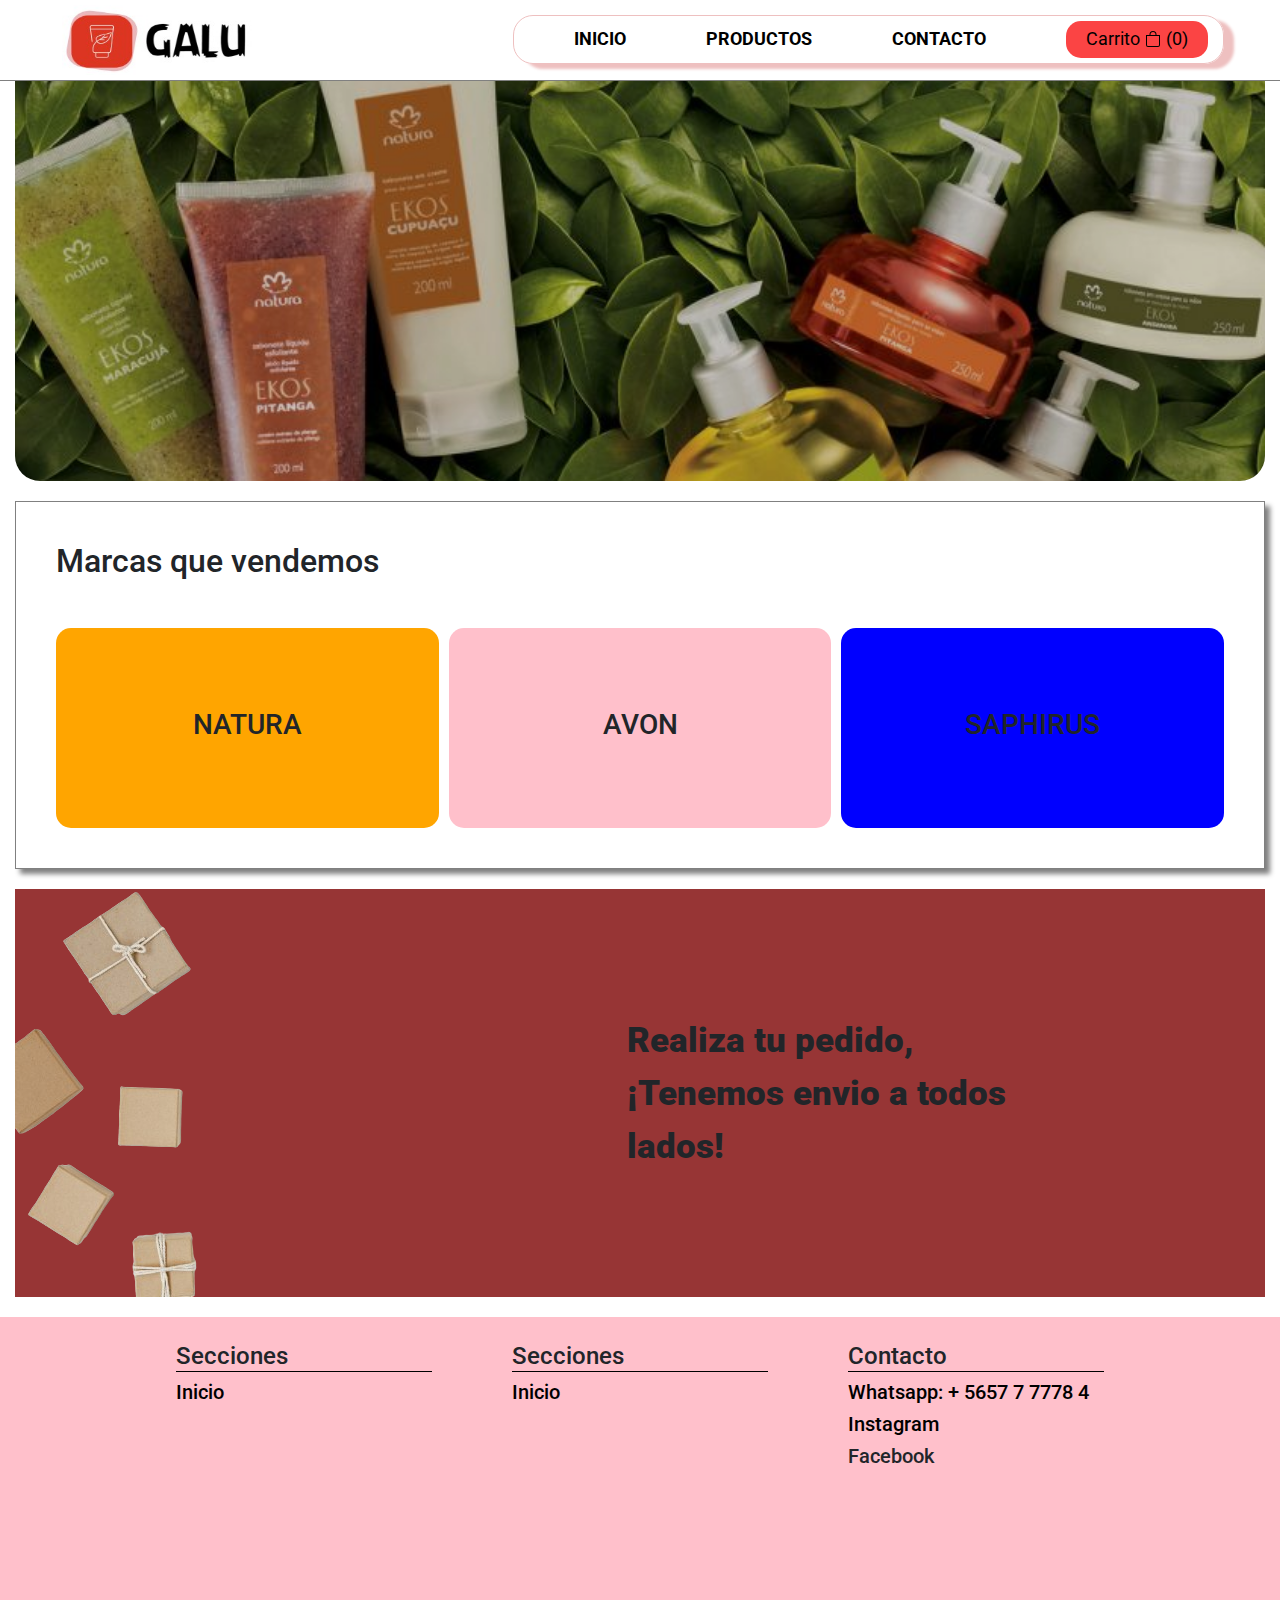
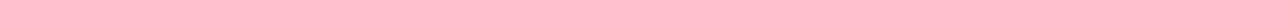
<file: index.html>
<!DOCTYPE html>
<html lang="en">
<head>
    <meta charset="UTF-8">
    <meta name="viewport" content="width=device-width, initial-scale=1.0">
    <link href="https://cdn.jsdelivr.net/npm/bootstrap@5.3.3/dist/css/bootstrap.min.css" rel="stylesheet" integrity="sha384-QWTKZyjpPEjISv5WaRU9OFeRpok6YctnYmDr5pNlyT2bRjXh0JMhjY6hW+ALEwIH" crossorigin="anonymous">
    <link rel="stylesheet" href="./css/style.css">
    <title>Galu</title>
</head>
<body class="index-body roboto-regular">
    <header>
        <div class="index-logo"><img src="./images/logo-galu.jpg" alt=""><a href=""></a></img></div>
        <div class="menu">
            <ul class="menu-lista roboto-bold">
                <li class="menu-lista-item"><a href="./index.html">INICIO</a></li>
                <li class="menu-lista-item"><a href="./pages/productos.html">PRODUCTOS</a></li>
                <li class="menu-lista-item"><a href="./pages/productos.html">CONTACTO</a></li>
                <div class="menu-lista-item-carrito roboto-regular">
                    <li class="menu-lista-item-carrito-cantidad">
                        <a href="./index.html">Carrito
                            <svg xmlns="http://www.w3.org/2000/svg" width="16" height="16" fill="currentColor" class="bi bi-bag" viewBox="0 0 16 16">
                                <path d="M8 1a2.5 2.5 0 0 1 2.5 2.5V4h-5v-.5A2.5 2.5 0 0 1 8 1m3.5 3v-.5a3.5 3.5 0 1 0-7 0V4H1v10a2 2 0 0 0 2 2h10a2 2 0 0 0 2-2V4zM2 5h12v9a1 1 0 0 1-1 1H3a1 1 0 0 1-1-1z"/>
                            </svg>
                            <div>(0)</div>
                        </a>
                    </li>
                </div>
            </ul>
        </div>
    </header>
    <section class="index-contenedor">
        <div class="index-contenedor-hero">
          <div id="carouselExampleSlidesOnly" class="carousel slide" data-bs-ride="carousel">
            <div class="carousel-inner">
              <div class="carousel-item active">
                <img src="./images/hero.jpg" class="d-block w-100" alt="...">
              </div>
              <div class="carousel-item">
                <img src="./images/hero2.jpg" class="d-block w-100" alt="...">
              </div>
              <div class="carousel-item">
                <img src="./images/hero3.png" class="d-block w-100" alt="...">
              </div>
            </div>
          </div>
        </div>
    </section>
    <section class="index-contenedor">
        <div class="marcas">
          <h2>Marcas que vendemos</h2>
            <div class="marcas-recuadro">
              <div class="marcas-recuadro-marcas marcas-recuadro-natura">
                <h3>NATURA</h3>
              </div>
              <div class="marcas-recuadro-marcas marcas-recuadro-avon">
                <h3>AVON</h3>
              </div>
              <div class="marcas-recuadro-marcas marcas-recuadro-saphirus">
                <h3>SAPHIRUS</h3>
              </div>
            </div>
        </div>
        <div class="envio">
          <img src="./images/envio-fondo.png" alt="">
          <div class="roboto-black">Realiza tu pedido, ¡Tenemos envio a todos lados!</div>
        </div>
    </section>
    <footer>
      <div class="footer-secciones">
        <h4>Secciones</h4>
        <h5><a href="">Inicio</a></h5>
        <h5><a href=""></a></h5>
        <h5><a href=""></a></h5>
      </div>
      <div class="footer-contenido">
        <h4>Secciones</h4>
        <h5><a href="">Inicio</a></h5>
        <h5><a href=""></a></h5>
        <h5><a href=""></a></h5>
      </div>
      <div class="footer-contacto">
        <h4>Contacto</h4>
        <h5><a href="#">Whatsapp: + 5657 7 7778 4 </a></h5>
        <h5><a href="#">Instagram</a></h5>
        <h5><a href="#"></a>Facebook</h5>
      </div>
    </footer>
    <script src="https://cdn.jsdelivr.net/npm/bootstrap@5.3.3/dist/js/bootstrap.bundle.min.js" integrity="sha384-YvpcrYf0tY3lHB60NNkmXc5s9fDVZLESaAA55NDzOxhy9GkcIdslK1eN7N6jIeHz" crossorigin="anonymous"></script>
</body>
</html>
</file>
<file: css/style.css>
@import url('https://fonts.googleapis.com/css2?family=Roboto:ital,wght@0,100;0,300;0,400;0,500;0,700;0,900;1,100;1,300;1,400;1,500;1,700;1,900&display=swap');

.roboto-thin {
    font-family: "Roboto", sans-serif;
    font-weight: 100;
    font-style: normal;
  }
  
  .roboto-light {
    font-family: "Roboto", sans-serif;
    font-weight: 300;
    font-style: normal;
  }
  
  .roboto-regular {
    font-family: "Roboto", sans-serif;
    font-weight: 400;
    font-style: normal;
  }
  
  .roboto-medium {
    font-family: "Roboto", sans-serif;
    font-weight: 500;
    font-style: normal;
  }
  
  .roboto-bold {
    font-family: "Roboto", sans-serif;
    font-weight: 700;
    font-style: normal;
  }
  
  .roboto-black {
    font-family: "Roboto", sans-serif;
    font-weight: 900;
    font-style: normal;
  }
  
  .roboto-thin-italic {
    font-family: "Roboto", sans-serif;
    font-weight: 100;
    font-style: italic;
  }
  
  .roboto-light-italic {
    font-family: "Roboto", sans-serif;
    font-weight: 300;
    font-style: italic;
  }
  
  .roboto-regular-italic {
    font-family: "Roboto", sans-serif;
    font-weight: 400;
    font-style: italic;
  }
  
  .roboto-medium-italic {
    font-family: "Roboto", sans-serif;
    font-weight: 500;
    font-style: italic;
  }
  
  .roboto-bold-italic {
    font-family: "Roboto", sans-serif;
    font-weight: 700;
    font-style: italic;
  }
  
  .roboto-black-italic {
    font-family: "Roboto", sans-serif;
    font-weight: 900;
    font-style: italic;
  }
  

/* ------------ */


body{
    box-sizing: border-box;
    margin: 0;
    padding: 0;
}

a{
    text-decoration: none;
    color: black;
}

li{
    list-style-type: none;
}

.index-body{
    display: flex;
    flex-direction: column;
    align-items: center;
    justify-content: center;
}

header{
    width: 100%;
    height: auto;
    display: flex;
    align-items: center;
    justify-content: center;
    position: sticky;
    top:0 ;
    gap: 20%;
    border-bottom: 1px solid gray;
    z-index: 1;
    background-color: white;
}

.index-logo img{
    width: 200px;
    height: 80px;
    padding: 5px;
}

.menu-lista{
    display: flex;
    align-items: center;
    justify-content: space-around;
    gap: 80px;
    margin-top: 15px;
    border: 1px solid rgba(238, 191, 191, 0.994);
    padding: 5px 15px;
    border-radius: 20px;
    box-shadow: 10px 5px 3px rgba(238, 191, 191, 0.994);
    padding-left: 60px;
}

.menu-lista-item>a{
    font-size: 1.1rem;
}

.menu-lista-item>a:hover{
    border-bottom: 1px solid red;
}

.menu-lista-item-carrito{
    display: flex;    
    justify-content: center;
    align-items: center;
    background-color: rgb(251, 68, 68);    
    border-radius: 15px;
    transition-property: all;
    transition-duration: 1s;
}

.menu-lista-item-carrito:hover{
    background-color: rgba(227, 97, 97, 0.822);   
}

.menu-lista-item-carrito a{
    display: flex;
    justify-content: center;
    align-items: center;
    padding: 5px 20px;
}

.menu-lista-item-carrito-cantidad a{    
    font-size: 1.1rem;
    gap: 5px;
}

.index-contenedor{
    width: 1250px;
    height: auto;
}

.index-contenedor-hero{
    width: 100%;
    height: auto;
}

.carousel-inner{ 
    width: 100%;
    height: 400px;
    border-bottom-left-radius: 25px;
    border-bottom-right-radius: 25px;
} 

.carousel-item img{
    width: 100%;
    height: 400px;
    object-fit: cover;
    object-position: center;
    filter: brightness(0.8);
} 

/* Seccion MARCAS */
.marcas{
    width: 100%;
    height: auto;
    display: flex;
    flex-direction: column;
    justify-content: center;
    align-items: left;
    box-shadow: 5px 5px 5px gray;
    border: 1px solid grey;
    margin-top:20px;
    padding: 40px;
    gap: 40px;
}

.marcas-recuadro{
    display: flex;
    justify-content: center;
    align-items: center;
    gap: 10px;
}

.marcas-recuadro-marcas{
    border-radius: 15px;
    display: flex;
    justify-content: center;
    align-items: center;
    height: 200px;
    transition: width 1s ease;
    flex: 1;
}

.marcas-recuadro-natura{
    width: 80%;    
    background-color: orange;
}

.marcas-recuadro-avon{
    width: 10%;
    background-color: pink;}

.marcas-recuadro-saphirus{
    width: 10%;
    background-color: blue;
}

.marcas-recuadro-avon:hover{
    width: 80%;
}
.marcas-recuadro-saphirus:hover{
    width: 80%;
}
.marcas-recuadro-natura:hover{
    width: 80%;
}
.marcas-recuadro-avon:hover + .marcas-recuadro-natura, .marcas-recuadro-avon:hover + .marcas-recuadro-saphirus{
    width: 10%;
}
.marcas-recuadro-saphirus:hover + .marcas-recuadro-natura::before, .marcas-recuadro-saphirus:hover + .marcas-recuadro-avon::before{
    width: 10%;
}

/* Seccion ENVIO */
.envio{
    margin-top: 20px;
    width: 100%;
    height: auto;
    background-color:rgb(151, 53, 53);
    display: flex;
    justify-content: center;
    align-items: center;
    padding-right: 20%;
}

.envio>img{
    width: 80%;
    height: auto;    
}

.envio>div{
    font-size: 2.2rem;
}

/* FOOTER */
footer{
    width: 100%;
    height: 300px;
    margin-top: 20px;
    background-color: pink;
    display: flex;
    justify-content: center;
    align-items: center;
    gap: 80px;
}

footer>div{
    width: 20%;
    height: 250px;
}

footer>div>h4{
    border-bottom: 1px solid black;
}

.footer-secciones{

}

.footer-contacto{
    
}
</file>
